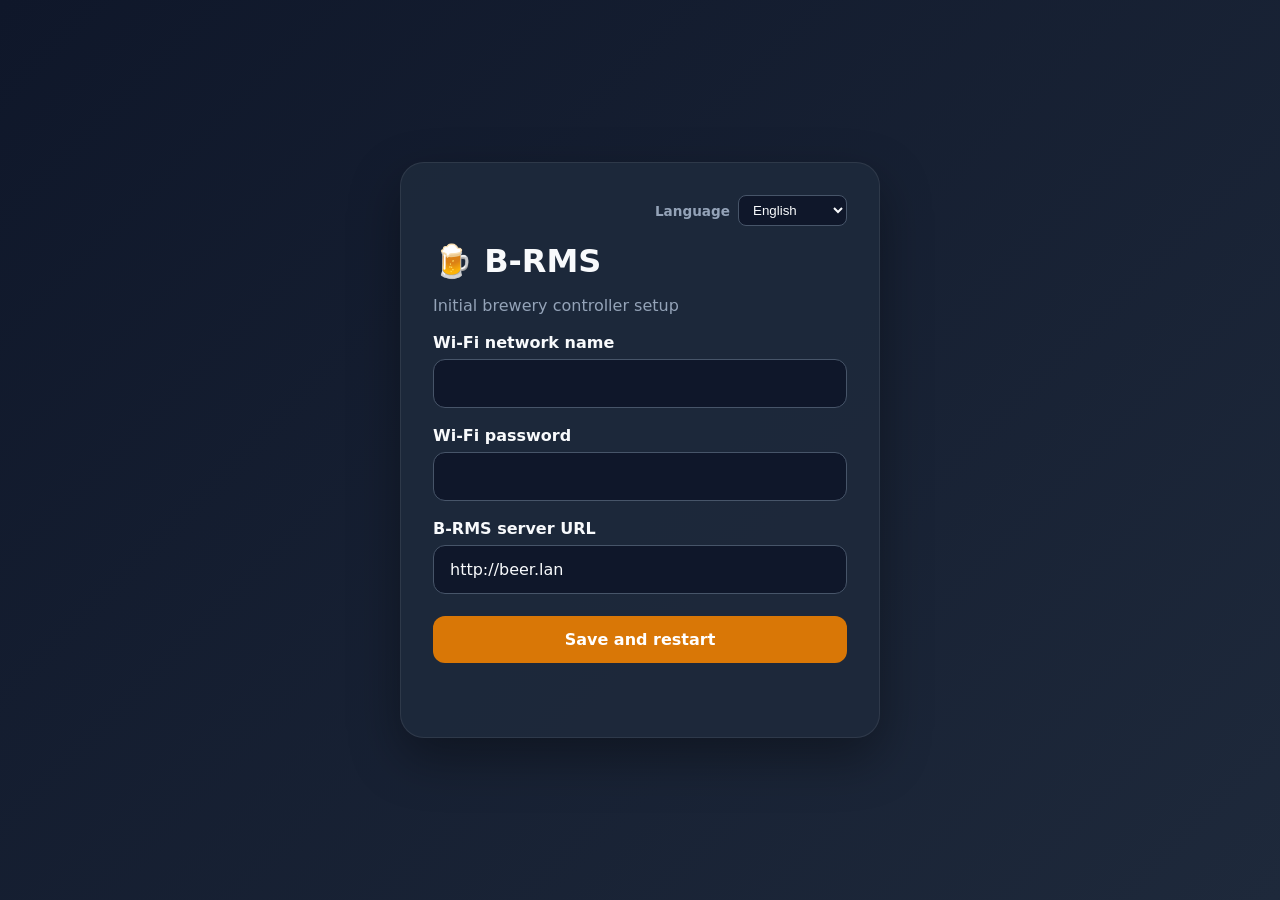
<file: src/index.html>
<!doctype html>
<html lang="en">
  <head>
    <meta charset="UTF-8" />
    <meta name="viewport" content="width=device-width,initial-scale=1" />
    <title data-trans="B-RMS setup">B-RMS setup</title>
    <style>
      :root { color-scheme: dark; --bg:#0f172a; --card:#1e293b; --primary:#d97706; --text:#f8fafc; --muted:#94a3b8; --border:#475569; }
      * { box-sizing:border-box; }
      body { min-height:100vh; margin:0; padding:20px; display:grid; place-items:center; background:linear-gradient(135deg,#0f172a,#1e293b); color:var(--text); font-family:Inter,system-ui,sans-serif; }
      .card { width:min(480px,100%); padding:32px; border:1px solid rgba(255,255,255,.08); border-radius:24px; background:rgba(30,41,59,.96); box-shadow:0 20px 50px rgba(0,0,0,.35); }
      h1 { margin:0 0 6px; }
      .lead,.status { color:var(--muted); }
      label { display:block; margin:18px 0 7px; font-weight:600; }
      input,button { width:100%; padding:14px 16px; border-radius:12px; font:inherit; }
      input { border:1px solid var(--border); background:var(--bg); color:var(--text); }
      input:focus { outline:2px solid rgba(217,119,6,.35); border-color:var(--primary); }
      button { margin-top:22px; border:0; background:var(--primary); color:white; font-weight:700; cursor:pointer; }
      button:disabled { opacity:.6; cursor:wait; }
      .status { min-height:1.5em; margin-top:18px; text-align:center; }
      .status.error { color:#fca5a5; }
      .language-picker { display:flex; justify-content:flex-end; gap:8px; align-items:center; margin-bottom:16px; }
      .language-picker label { margin:0; color:var(--muted); font-size:.85rem; }
      .language-picker select { padding:6px 10px; border:1px solid var(--border); border-radius:8px; background:var(--bg); color:var(--text); }
    </style>
  </head>
  <body>
    <main class="card">
      <div class="language-picker"><label for="language" data-trans="Language">Language</label><select id="language"><option value="en">English</option><option value="uk">Українська</option></select></div>
      <h1>🍺 B-RMS</h1>
      <p class="lead" data-trans="Initial brewery controller setup">Initial brewery controller setup</p>
      <form id="config-form">
        <label for="ssid" data-trans="Wi-Fi network name">Wi-Fi network name</label>
        <input id="ssid" autocomplete="off" required />
        <label for="password" data-trans="Wi-Fi password">Wi-Fi password</label>
        <input id="password" type="password" autocomplete="new-password" />
        <label for="server" data-trans="B-RMS server URL">B-RMS server URL</label>
        <input id="server" type="url" value="http://beer.lan" required />
        <button id="submit-button" type="submit" data-trans="Save and restart">Save and restart</button>
      </form>
      <div id="status" class="status" role="status"></div>
    </main>
    <script>
      const form = document.getElementById("config-form");
      const button = document.getElementById("submit-button");
      const status = document.getElementById("status");
      const languagePicker = document.getElementById("language");
      const translations = {
        "B-RMS setup": "Налаштування B-RMS",
        "Language": "Мова",
        "Initial brewery controller setup": "Початкове налаштування контролера броварні",
        "Wi-Fi network name": "Назва мережі Wi-Fi",
        "Wi-Fi password": "Пароль Wi-Fi",
        "B-RMS server URL": "Адреса сервера B-RMS",
        "Save and restart": "Зберегти й перезапустити",
        "Saving settings…": "Збереження налаштувань…",
        "Unable to save settings": "Не вдалося зберегти налаштування",
        "Saved. The controller is restarting…": "Збережено. Контролер перезапускається…",
        "Request body is required": "Потрібне тіло запиту",
        "Invalid JSON": "Некоректний JSON",
        "SSID and a valid server URL are required": "Потрібні назва мережі та коректна адреса сервера",
        "Connection failed. Check the connection and retry.": "Помилка з’єднання. Перевірте підключення та повторіть."
      };
      let language = navigator.language.toLowerCase().startsWith("uk") ? "uk" : "en";
      try { const saved = localStorage.getItem("b-rms-setup-language"); if (["en", "uk"].includes(saved)) language = saved; } catch (_) {}
      // This standalone ESP page cannot use Django template tags; trans serves
      // the same EN-source/UK-catalog role locally, without a server connection.
      const trans = message => language === "uk" ? translations[message] || message : message;
      function applyLanguage() {
        document.documentElement.lang = language;
        languagePicker.value = language;
        document.querySelectorAll("[data-trans]").forEach(element => { element.textContent = trans(element.dataset.trans); });
        if (status.dataset.message) status.textContent = trans(status.dataset.message);
      }
      function setStatus(message) { status.dataset.message = message; status.textContent = trans(message); }
      languagePicker.addEventListener("change", () => {
        language = languagePicker.value;
        try { localStorage.setItem("b-rms-setup-language", language); } catch (_) {}
        applyLanguage();
      });
      applyLanguage();

      form.addEventListener("submit", async (event) => {
        event.preventDefault();
        button.disabled = true;
        status.classList.remove("error");
        setStatus("Saving settings…");
        try {
          const response = await fetch("/api/config", {
            method: "POST",
            headers: {"Content-Type": "application/json"},
            body: JSON.stringify({
              ssid: document.getElementById("ssid").value.trim(),
              password: document.getElementById("password").value,
              server_url: document.getElementById("server").value.trim()
            })
          });
          const data = await response.json();
          if (!response.ok) throw new Error(data.error || "Unable to save settings");
          setStatus("Saved. The controller is restarting…");
        } catch (error) {
          status.classList.add("error");
          setStatus(error.name === "TypeError" ? "Connection failed. Check the connection and retry." : error.message);
          button.disabled = false;
        }
      });
    </script>
  </body>
</html>
</file>
